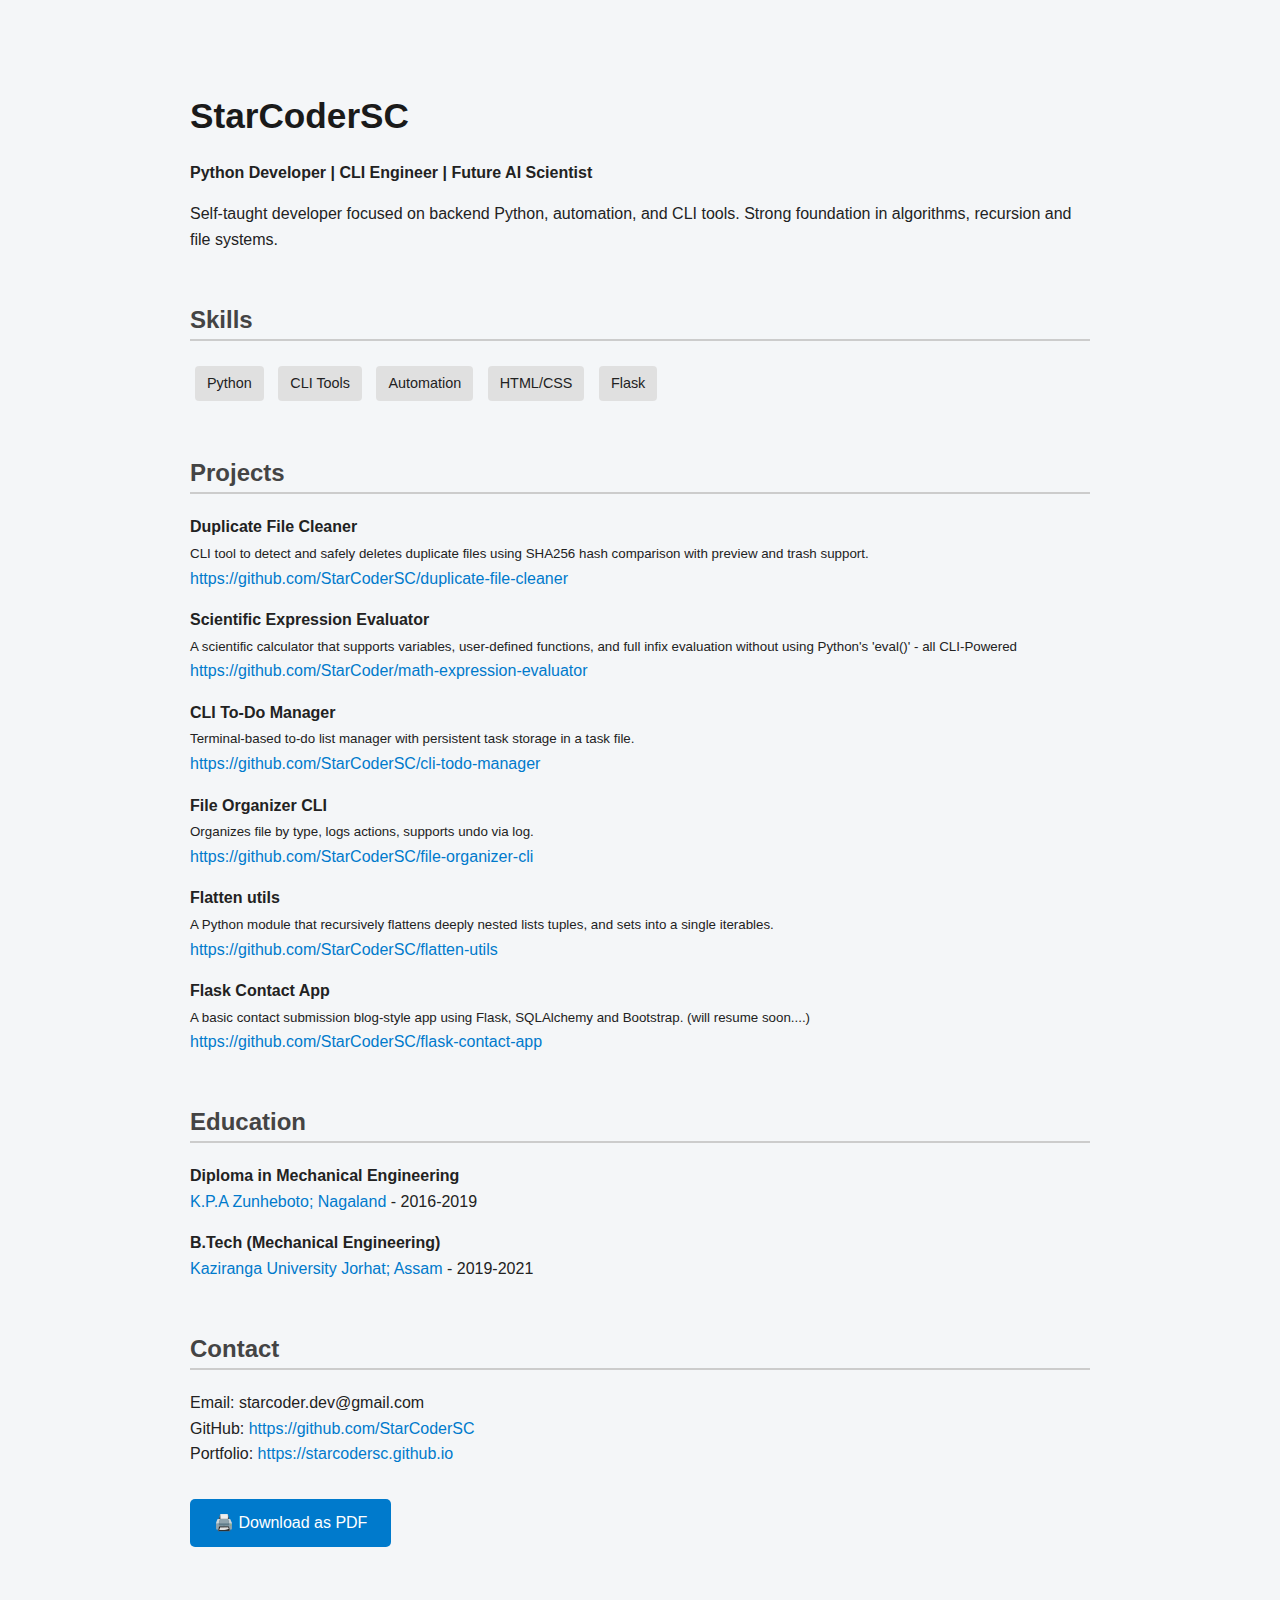
<file: index.html>
<!DOCTYPE html>
<html lang="en">
<head>
  <meta charset="UTF-8">
  <meta name="viewport" content="width=device-width, initial-scale=1.0"/>
  <meta name="author" content="StarCoder">
  <meta name="description" content="Resume of StarCoder, Python Developer and CLI Engineer focused on backend, automation, and tools.">
  <meta name="keywords" content="StarCoder, Python Developer, CLI Tools, Resume, Portfolio, Automation, Flask, Jinja2.">
  <meta name="robots" content="index, follow"> 
  <title>StarCoderSC | Python Developer Resume</title>
  <link rel="stylesheet" href="style.css">
</head>
<body>
  <h1>StarCoderSC</h1>
  <p><strong>Python Developer | CLI Engineer | Future AI Scientist</strong></p>
  <p>Self-taught developer focused on backend Python, automation, and CLI tools. Strong foundation in algorithms, recursion and file systems.</p>

  <h2>Skills</h2>
  
    <span class="skill">Python</span>
  
    <span class="skill">CLI Tools</span>
  
    <span class="skill">Automation</span>
  
    <span class="skill">HTML/CSS</span>
  
    <span class="skill">Flask</span>
  

  <h2>Projects</h2>
  
    <div class="project">
      <strong>Duplicate File Cleaner</strong><br>
      <small>CLI tool to detect and safely deletes duplicate files using SHA256 hash comparison with preview and trash support.</small><br>
      <a href="https://github.com/StarCoderSC/duplicate-file-cleaner" target="_blank">https://github.com/StarCoderSC/duplicate-file-cleaner</a>
    </div>
  
    <div class="project">
      <strong>Scientific Expression Evaluator</strong><br>
      <small>A scientific calculator that supports variables, user-defined functions, and full infix evaluation without using Python's 'eval()' - all CLI-Powered</small><br>
      <a href="https://github.com/StarCoder/math-expression-evaluator" target="_blank">https://github.com/StarCoder/math-expression-evaluator</a>
    </div>
  
    <div class="project">
      <strong>CLI To-Do Manager</strong><br>
      <small>Terminal-based to-do list manager with persistent task storage in a task file.</small><br>
      <a href="https://github.com/StarCoderSC/cli-todo-manager" target="_blank">https://github.com/StarCoderSC/cli-todo-manager</a>
    </div>
  
    <div class="project">
      <strong>File Organizer CLI</strong><br>
      <small>Organizes file by type, logs actions, supports undo via log.</small><br>
      <a href="https://github.com/StarCoderSC/file-organizer-cli" target="_blank">https://github.com/StarCoderSC/file-organizer-cli</a>
    </div>
  
    <div class="project">
      <strong>Flatten utils</strong><br>
      <small>A Python module that recursively flattens deeply nested lists tuples, and sets into a single iterables.</small><br>
      <a href="https://github.com/StarCoderSC/flatten-utils" target="_blank">https://github.com/StarCoderSC/flatten-utils</a>
    </div>
  
    <div class="project">
      <strong>Flask Contact App</strong><br>
      <small>A basic contact submission blog-style app using Flask, SQLAlchemy and Bootstrap. (will resume soon....)</small><br>
      <a href="https://github.com/StarCoderSC/flask-contact-app" target="_blank">https://github.com/StarCoderSC/flask-contact-app</a>
    </div>
  

  <h2>Education</h2>
    <div class="edu">
      <p><strong>Diploma in Mechanical Engineering</strong><br>
      <a href="https://kpanagaland.org.in" target="_blank">K.P.A Zunheboto; Nagaland</a> - 2016-2019</p>
    </div>

    <div class="edu">
      <p><strong>B.Tech (Mechanical Engineering)</strong><br>
      <a href="https://www.kzu.ac.in" target="_blank">Kaziranga University Jorhat; Assam</a> - 2019-2021</p>
    </div>

  <h2>Contact</h2>
  <p>Email: starcoder.dev@gmail.com<br>GitHub: <a href="https://github.com/StarCoderSC" target="_blank">https://github.com/StarCoderSC</a><br>
    Portfolio: <a href="https://starcodersc.github.io" target="_blank">https://starcodersc.github.io</a><br>
    <a class="download" href="javascript:window.print()">🖨️ Download as PDF</a>
  </p>
</body>  
</html>
</file>
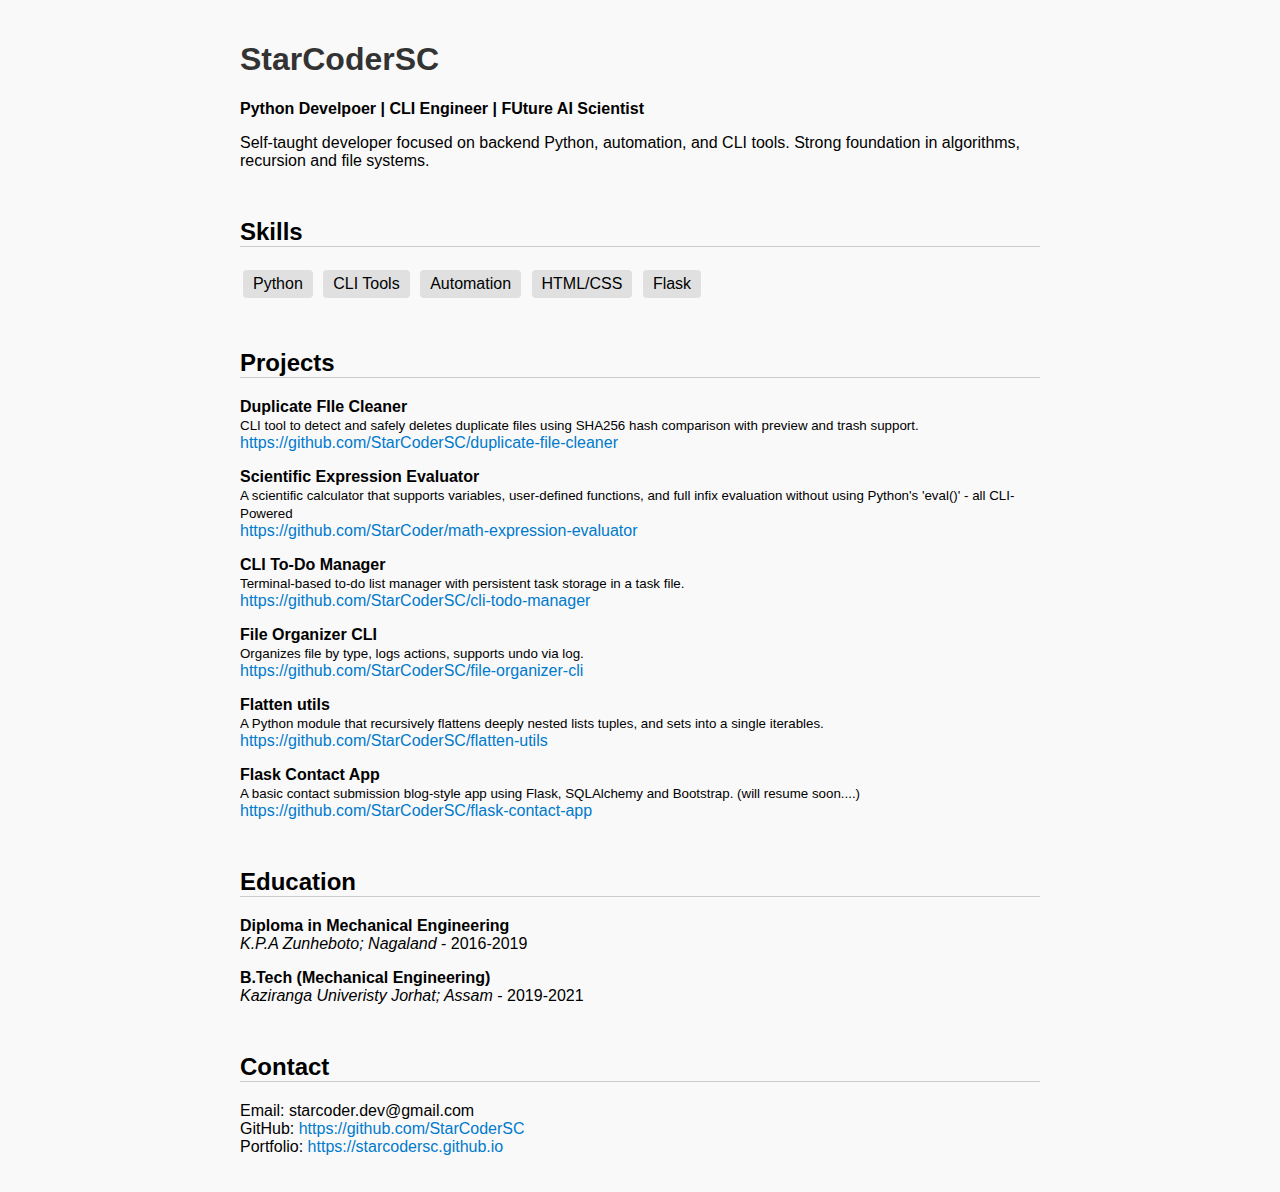
<file: resume.html>
<!DOCTYPE html>
<html lang="en">
<head>
  <meta charset="UTF-8">
  <title>StarCoderSC - Resume</title>
  <style>
    body { 
        font-family: sans-serif;
        max-width: 800px;
        margin: auto;
        padding: 20px;
        background: #f9f9f9;
    }
    h1 {
        font-size: 2em;
        color: #333;
    }
    h2 {
        border-bottom: 1px solid #ccc;
        margin-top: 2em;
    }
    ul {
        padding-left: 20px;
    }
    a {
        text-decoration: none;
        color: #007acc;
    }
    .project, .edu {
        margin-bottom: 1em;  
    }
    .skill {
        display: inline-block;
        background: #e0e0e0;
        margin: 3px;
        padding: 5px 10px;
        border-radius: 4px;
    }
  </style>
</head>
<body>
  <h1>StarCoderSC</h1>
  <p><strong>Python Develpoer | CLI Engineer | FUture AI Scientist</strong></p>
  <p>Self-taught developer focused on backend Python, automation, and CLI tools. Strong foundation in algorithms, recursion and file systems.</p>

  <h2>Skills</h2>
  
    <span class="skill">Python</span>
  
    <span class="skill">CLI Tools</span>
  
    <span class="skill">Automation</span>
  
    <span class="skill">HTML/CSS</span>
  
    <span class="skill">Flask</span>
  

  <h2>Projects</h2>
  
    <div class="project">
      <strong>Duplicate FIle Cleaner</strong><br>
      <small>CLI tool to detect and safely deletes duplicate files using SHA256 hash comparison with preview and trash support.</small><br>
      <a href="https://github.com/StarCoderSC/duplicate-file-cleaner" target="_blank">https://github.com/StarCoderSC/duplicate-file-cleaner</a>
    </div>
  
    <div class="project">
      <strong>Scientific Expression Evaluator</strong><br>
      <small>A scientific calculator that supports variables, user-defined functions, and full infix evaluation without using Python's 'eval()' - all CLI-Powered</small><br>
      <a href="https://github.com/StarCoder/math-expression-evaluator" target="_blank">https://github.com/StarCoder/math-expression-evaluator</a>
    </div>
  
    <div class="project">
      <strong>CLI To-Do Manager</strong><br>
      <small>Terminal-based to-do list manager with persistent task storage in a task file.</small><br>
      <a href="https://github.com/StarCoderSC/cli-todo-manager" target="_blank">https://github.com/StarCoderSC/cli-todo-manager</a>
    </div>
  
    <div class="project">
      <strong>File Organizer CLI</strong><br>
      <small>Organizes file by type, logs actions, supports undo via log.</small><br>
      <a href="https://github.com/StarCoderSC/file-organizer-cli" target="_blank">https://github.com/StarCoderSC/file-organizer-cli</a>
    </div>
  
    <div class="project">
      <strong>Flatten utils</strong><br>
      <small>A Python module that recursively flattens deeply nested lists tuples, and sets into a single iterables.</small><br>
      <a href="https://github.com/StarCoderSC/flatten-utils" target="_blank">https://github.com/StarCoderSC/flatten-utils</a>
    </div>
  
    <div class="project">
      <strong>Flask Contact App</strong><br>
      <small>A basic contact submission blog-style app using Flask, SQLAlchemy and Bootstrap. (will resume soon....)</small><br>
      <a href="https://github.com/StarCoderSC/flask-contact-app" target="_blank">https://github.com/StarCoderSC/flask-contact-app</a>
    </div>
  

  <h2>Education</h2>
    <div class="edu">
      <strong>Diploma in Mechanical Engineering</strong><br>
      <em>K.P.A Zunheboto; Nagaland</em> - 2016-2019
    </div>

    <div class="edu">
      <strong>B.Tech (Mechanical Engineering)</strong><br>
      <em>Kaziranga Univeristy Jorhat; Assam</em> - 2019-2021
    </div>

  <h2>Contact</h2>
  <p>Email: starcoder.dev@gmail.com<br>GitHub: <a href="https://github.com/StarCoderSC" target="_blank">https://github.com/StarCoderSC</a><br>
    Portfolio: <a href="https://starcodersc.github.io" target="_blank">https://starcodersc.github.io</a>
  </p>
</body>  
</html>
</file>
<file: style.css>
body {
    font-family: 'Segor UI', sans-serif;
    background: #f4f6f8;
    max-width: 900px;
    margin: 2rem auto;
    padding: 2rem;
    color: #222;
    line-height: 1.6;
}

h1 {
    font-size: 2.2em;
    margin-bottom: 0.2em;
    color: #1a1a1a;
}

h2 {
    border-bottom: 2px solid #ccc;
    margin-top: 2em;
    color: #444;
}

.skill {
    display: inline-block;
    background: #e0e0e0;
    padding: 6px 12px;
    margin: 5px;
    border-radius: 4px;
    font-size: 0.9em;
}

.project, .edu {
    margin-bottom: 1em;
}

a {
    color: #007acc;
    text-decoration: none;
}

a.hover {
    text-decoration: underline;
}

.download {
    margin-top: 2rem;
    padding: 0.7rem 1.5rem;
    background: #007acc;
    color: white;
    display: inline-block;
    border-radius: 5px;
    text-decoration: none;
}
</file>
